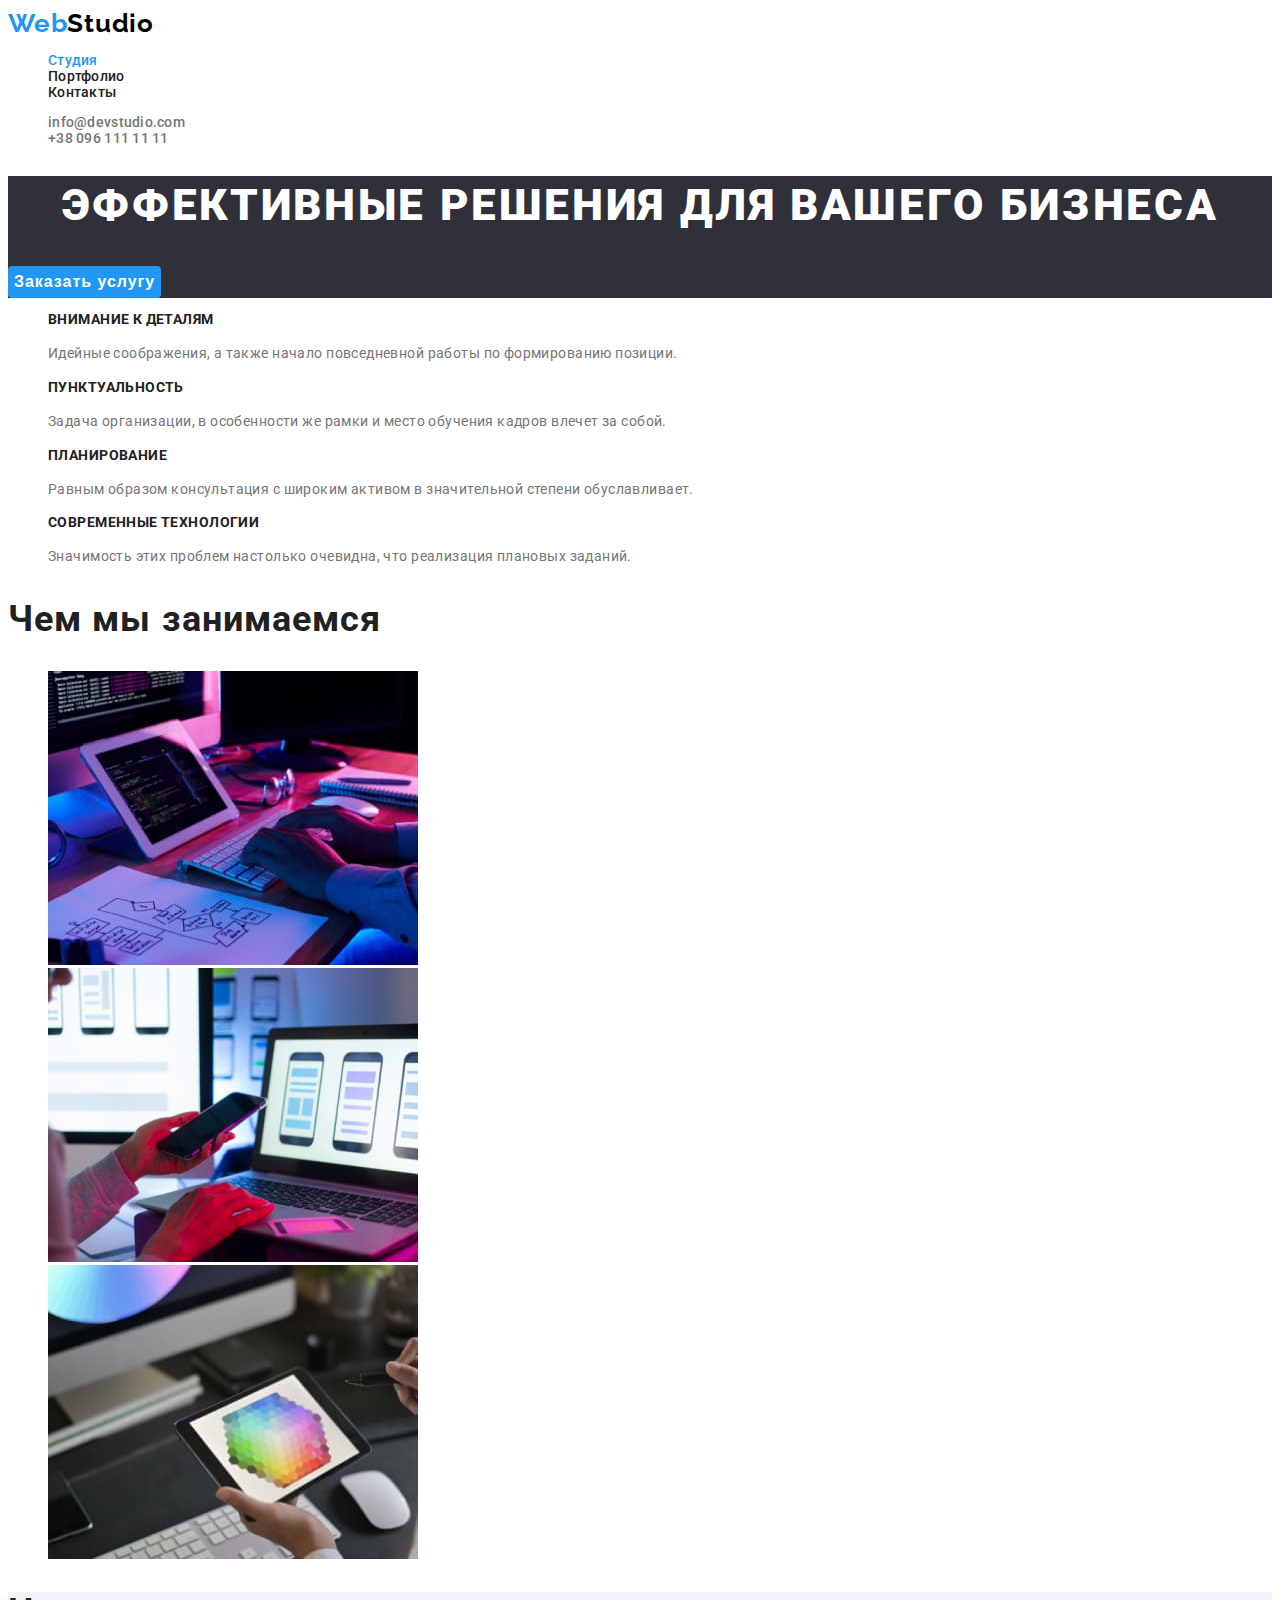
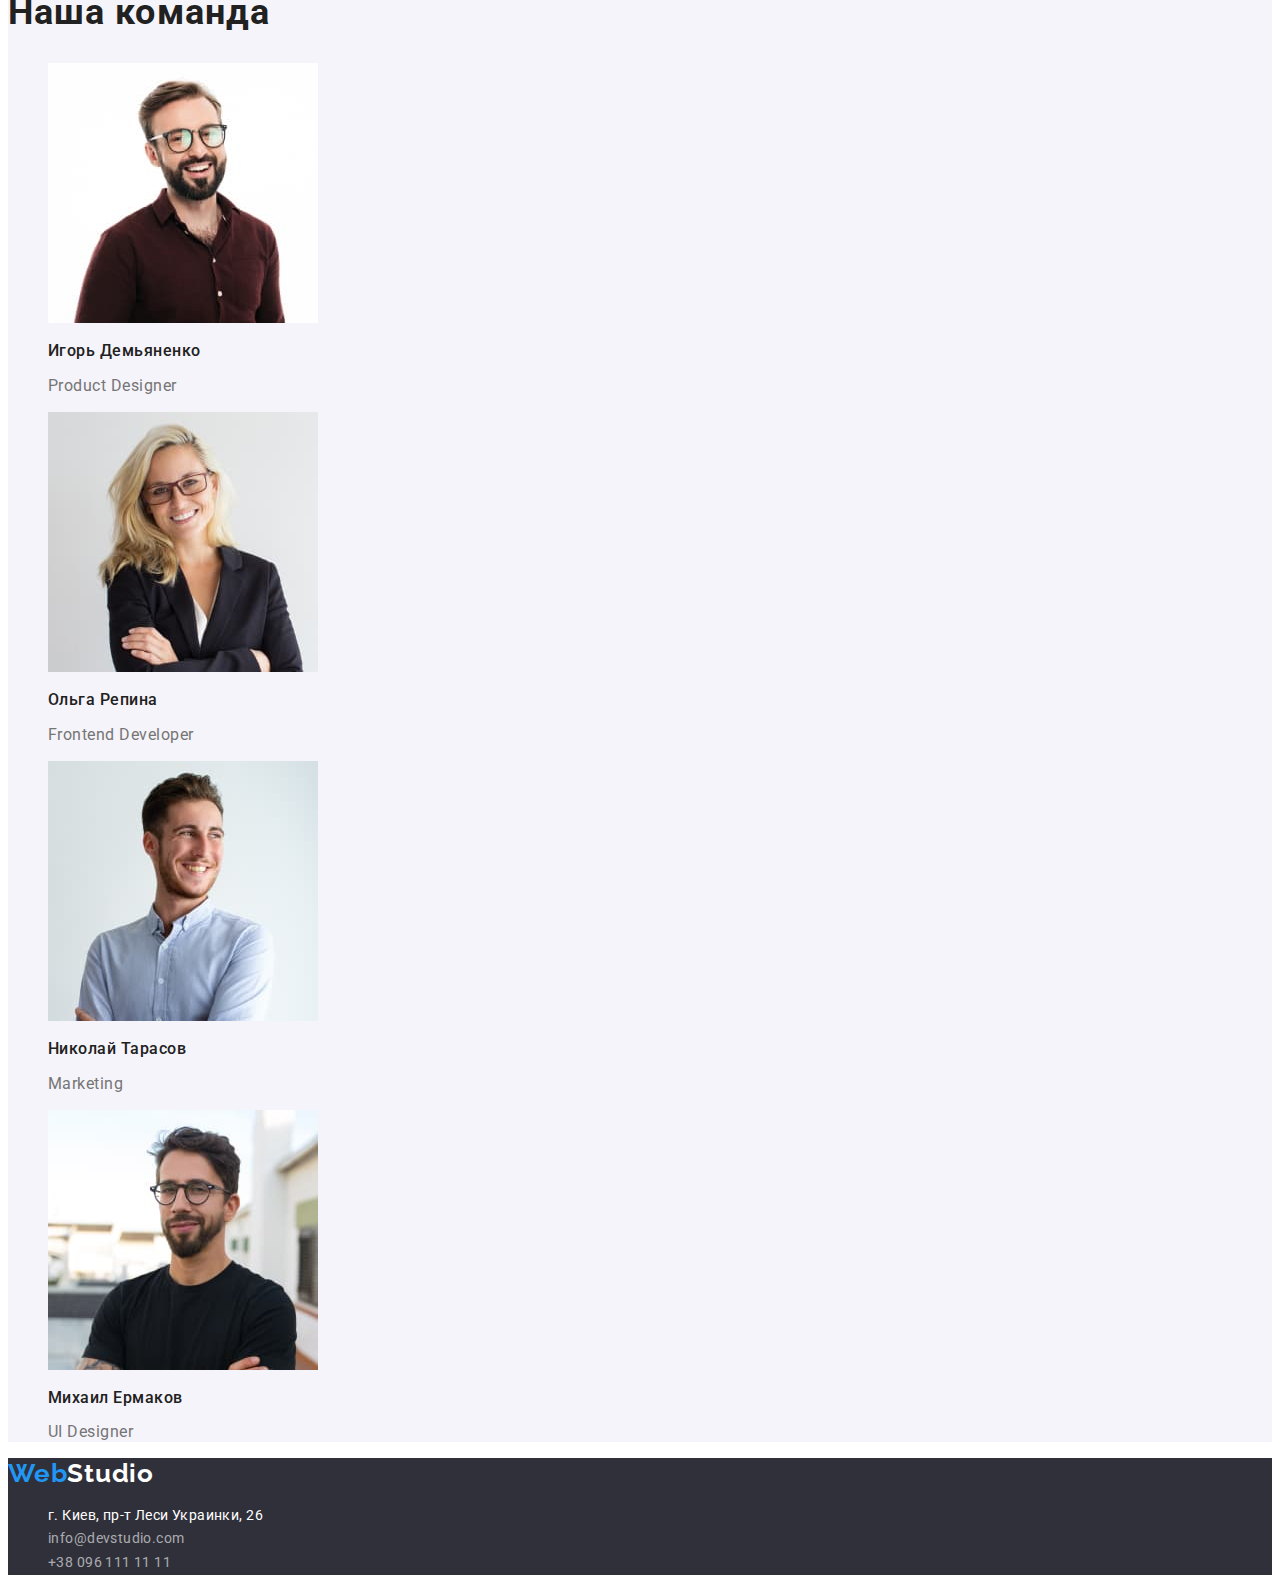
<file: index.html>
<!DOCTYPE html>
<html lang="ru">
  <head>
    <meta charset="UTF-8" />
    <meta http-equiv="X-UA-Compatible" content="IE=edge" />
    <meta name="viewport" content="width=device-width, initial-scale=1.0" />
    <link rel="preconnect" href="https://fonts.googleapis.com" />
    <link rel="preconnect" href="https://fonts.gstatic.com" crossorigin />
    <link
      href="https://fonts.googleapis.com/css2?family=Raleway:wght@700&family=Roboto:wght@400;500;700;900&display=swap"
      rel="stylesheet"
    />
    <link rel="stylesheet" href="./css/styles.css" />
    <title>Студия</title>
  </head>

  <body>
    <header class="header">
      <nav class="nav">
        <a class="logo link" href="#" lang="en">
          Web<span class="nav__logo--second">Studio</span>
        </a>
        <ul class="nav__list list">
          <li class="nav__list__item">
            <a class="nav__link current link" href="#">Студия</a>
          </li>
          <li class="nav__list__item">
            <a class="nav__link link" href="./portfolio.html">Портфолио</a>
          </li>
          <li class="nav__list__item link"><a class="nav__link link" href="#">Контакты</a></li>
        </ul>
      </nav>
      <ul class="header__contact list">
        <li class="contact__item">
          <a class="contact__link link" href="mailto:info@devstudio.com" lang="en"
            >info@devstudio.com</a
          >
        </li>
        <li class="contact__item">
          <a class="contact__link link" href="tel:+380961111111">+38 096 111 11 11</a>
        </li>
      </ul>
    </header>
    <main>
      <section class="hero">
        <h1 class="hero__head">Эффективные решения для вашего бизнеса</h1>
        <button class="hero__btn" type="button">Заказать услугу</button>
      </section>
      <section class="advantage">
        <h2 hidden>Наши преимущества</h2>
        <ul class="advantage__list list">
          <li class="advantage__item">
            <h3 class="advantage__item__head">Внимание к деталям</h3>
            <p class="advantage__item__info">
              Идейные соображения, а также начало повседневной работы по формированию позиции.
            </p>
          </li>
          <li class="advantage__item">
            <h3 class="advantage__item__head">Пунктуальность</h3>
            <p class="advantage__item__info">
              Задача организации, в особенности же рамки и место обучения кадров влечет за собой.
            </p>
          </li>
          <li class="advantage__item">
            <h3 class="advantage__item__head">Планирование</h3>
            <p class="advantage__item__info">
              Равным образом консультация с широким активом в значительной степени обуславливает.
            </p>
          </li>
          <li class="advantage__item">
            <h3 class="advantage__item__head">Современные технологии</h3>
            <p class="advantage__item__info">
              Значимость этих проблем настолько очевидна, что реализация плановых заданий.
            </p>
          </li>
        </ul>
      </section>
      <section class="service">
        <h2 class="service__head second-head">Чем мы занимаемся</h2>
        <ul class="service__list list">
          <li class="servise__list__item">
            <img
              src="./images/project/box1.jpg"
              width="370"
              height="294"
              alt="Человек пишет код"
              class="servise__item__img"
            />
          </li>
          <li class="servise__list__item">
            <img
              src="./images/project/box2.jpg"
              width="370"
              height="294"
              alt="Проверка интерфейса на телефоне"
              class="servise__item__img"
            />
          </li>
          <li class="servise__list__item">
            <img
              src="./images/project/box3.jpg"
              width="370"
              height="294"
              alt="Выбор палитры цветов"
              class="servise__item__img"
            />
          </li>
        </ul>
      </section>
      <section class="team">
        <h2 class="team__head second-head">Наша команда</h2>
        <ul class="team__list list">
          <li class="team__list__item">
            <img
              class="team__item__img"
              src="./images/team/img.jpg"
              width="270"
              height="260"
              alt="Фото Игоря Демьяненко"
            />
            <h3 class="team__item__head">Игорь Демьяненко</h3>
            <p class="team__item__position" lang="en">Product Designer</p>
          </li>
          <li class="team__list__item">
            <img
              class="team__item__img"
              src="./images/team/img-1.jpg"
              width="270"
              height="260"
              alt="Фото Ольги Репиной"
            />
            <h3 class="team__item__head">Ольга Репина</h3>
            <p class="team__item__position" lang="en">Frontend Developer</p>
          </li>
          <li class="team__list__item">
            <img
              class="team__item__img"
              src="./images/team/img-2.jpg"
              width="270"
              height="260"
              alt="Фото Николая Тарасова"
            />
            <h3 class="team__item__head">Николай Тарасов</h3>
            <p class="team__item__position" lang="en">Marketing</p>
          </li>
          <li class="team__list__item">
            <img
              class="team__item__img"
              src="./images/team/img-3.jpg"
              width="270"
              height="260"
              alt="Фото Михаила Ермакова"
            />
            <h3 class="team__item__head">Михаил Ермаков</h3>
            <p class="team__item__position" lang="en">UI Designer</p>
          </li>
        </ul>
      </section>
    </main>
    <footer class="footer">
      <a class="logo link" href="#"> Web<span class="footer__logo--second">Studio</span> </a>
      <address class="address">
        <ul class="address__list list">
          <li class="address__list__item">
            <a href="#" class="address__map link">г. Киев, пр-т Леси Украинки, 26</a>
          </li>
          <li class="address__list__item">
            <a href="mailto:info@devstudio.com" class="address__contact link">info@devstudio.com</a>
          </li>
          <li class="address__list__item">
            <a href="tel:+380961111111" class="address__contact link">+38 096 111 11 11</a>
          </li>
        </ul>
      </address>
    </footer>
  </body>
</html>
</file>
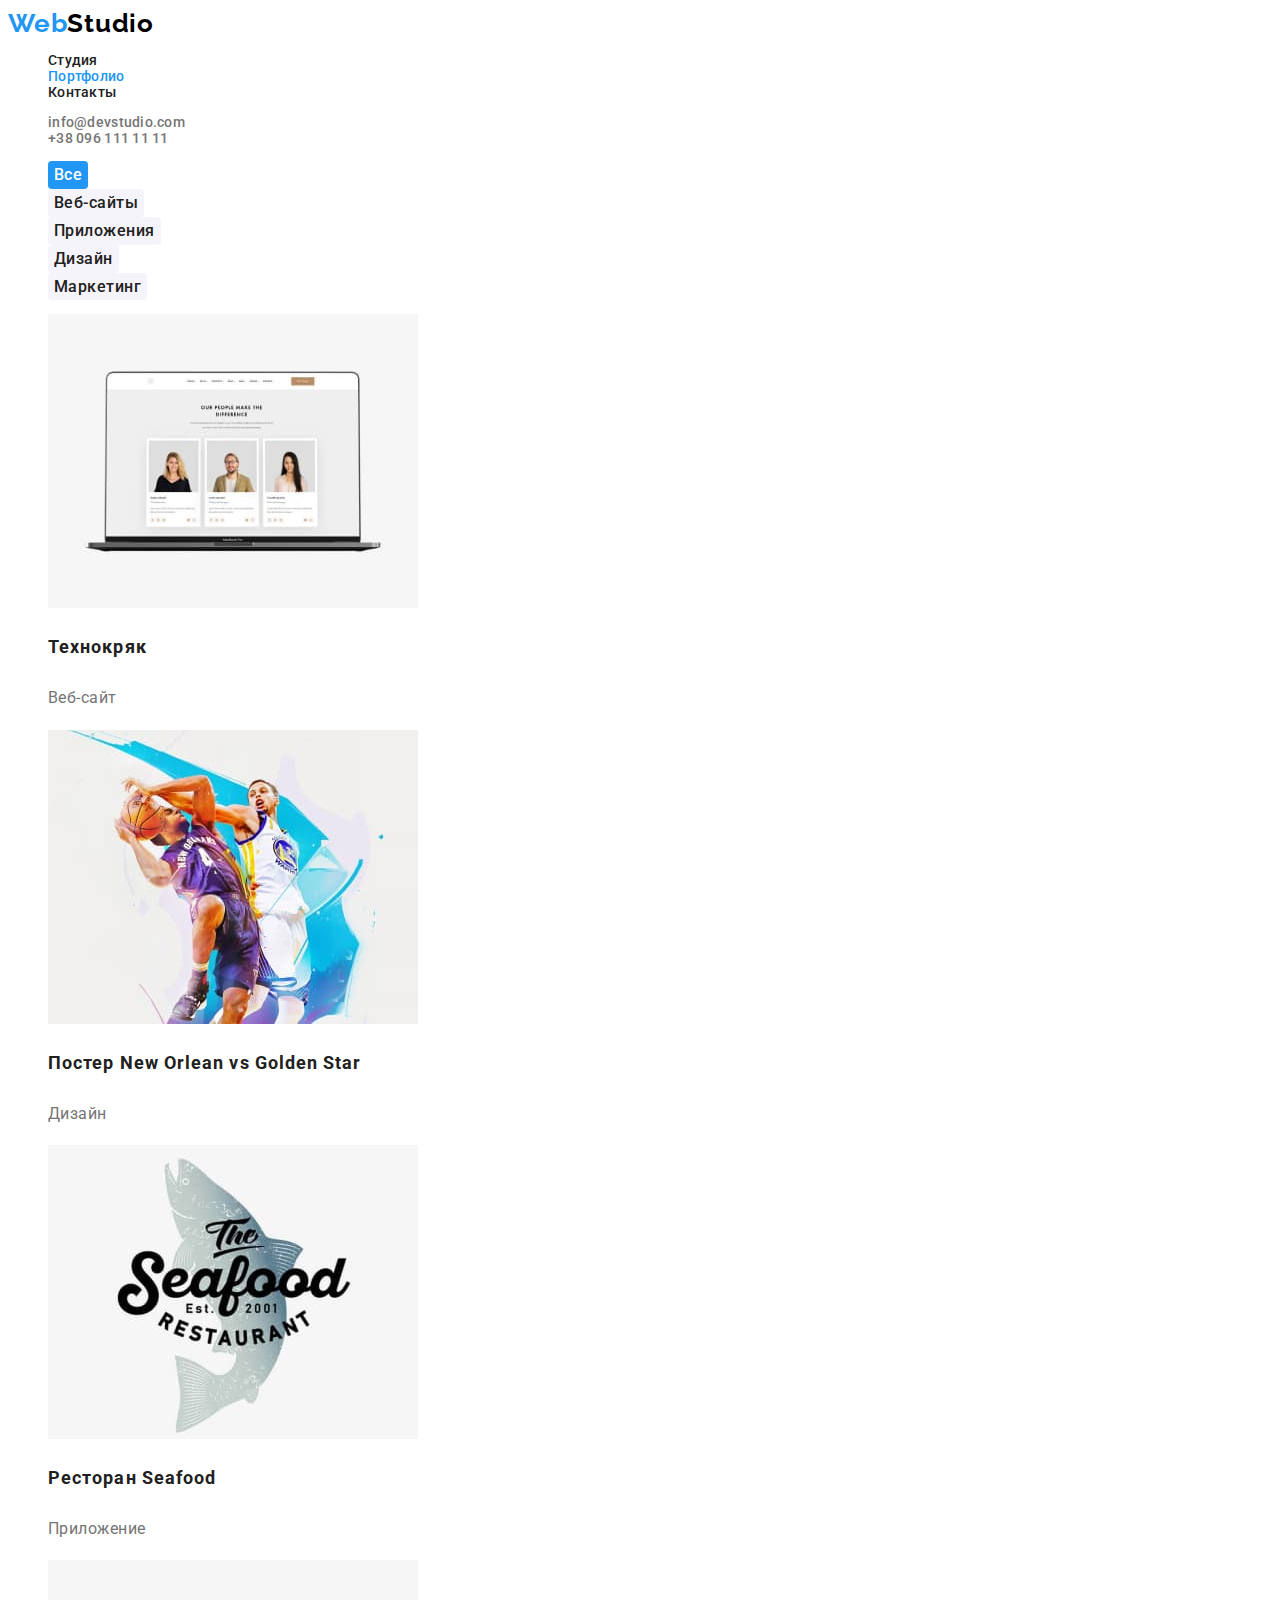
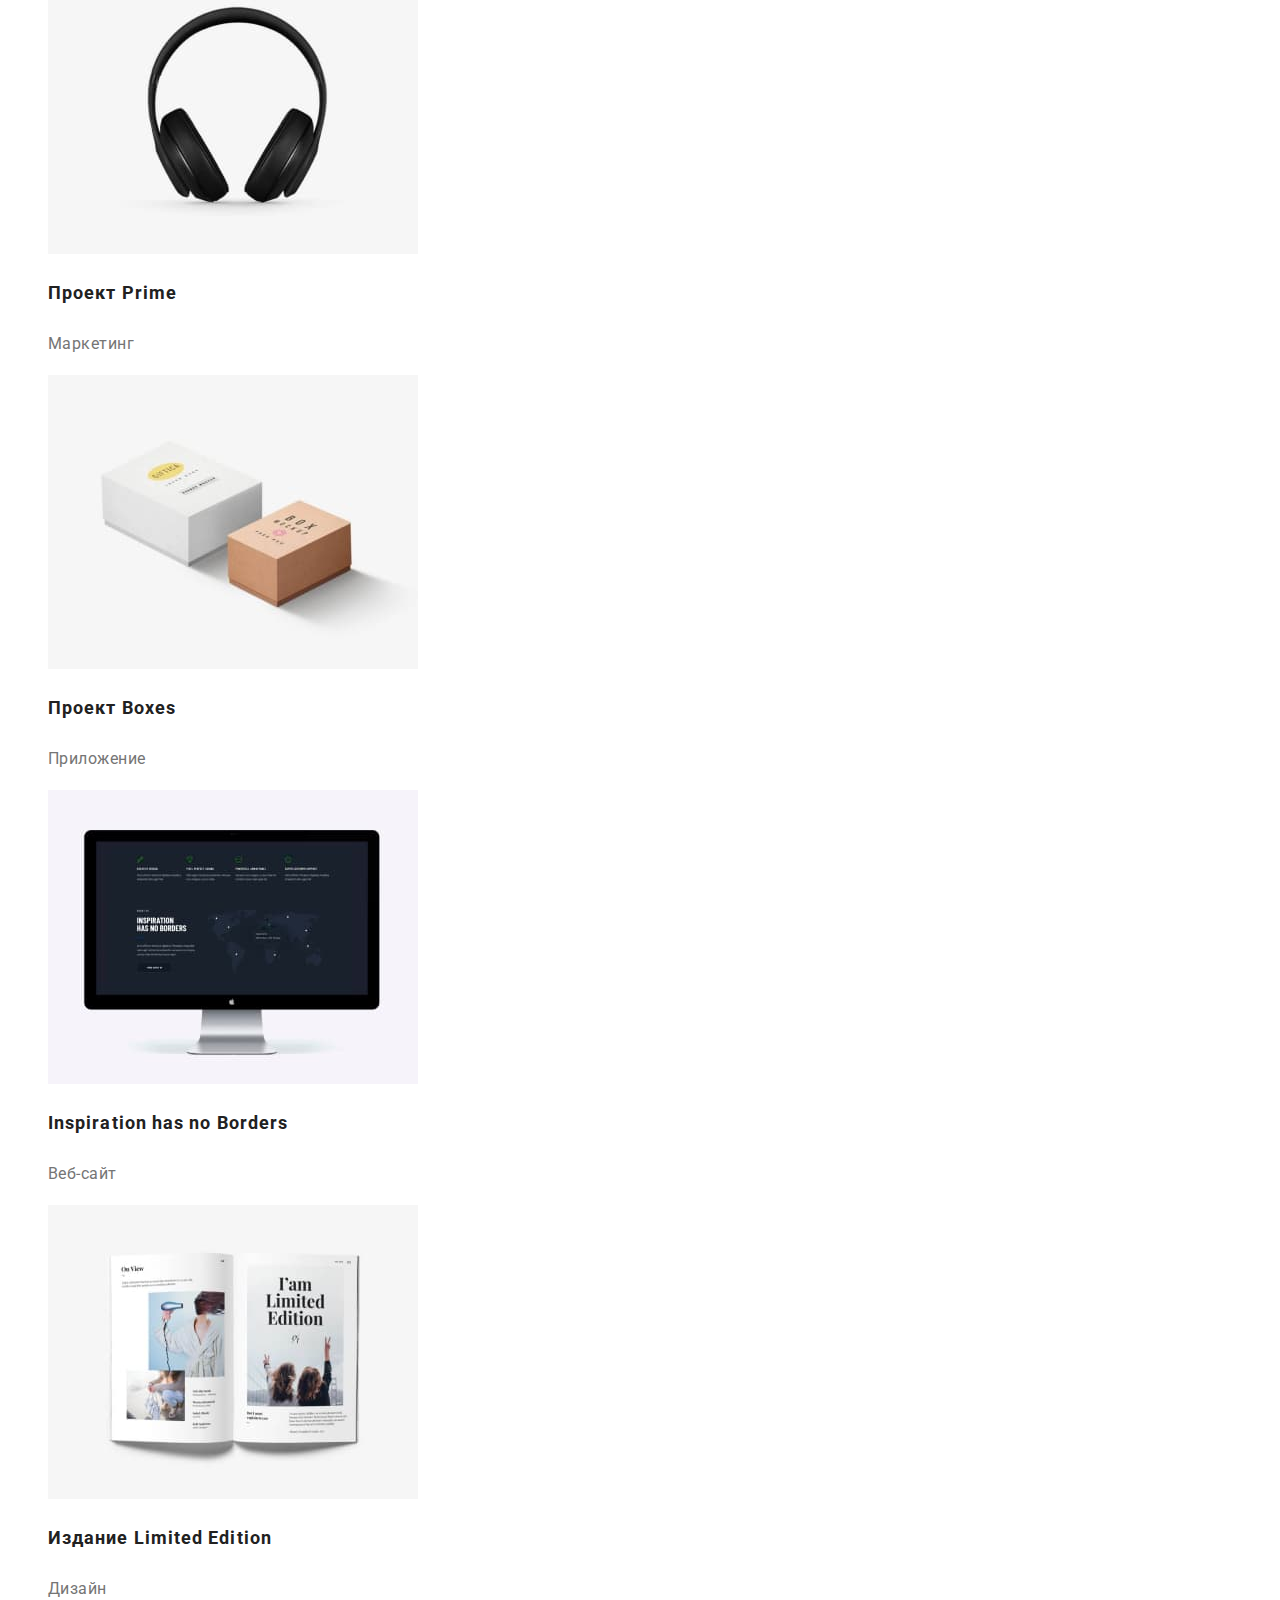
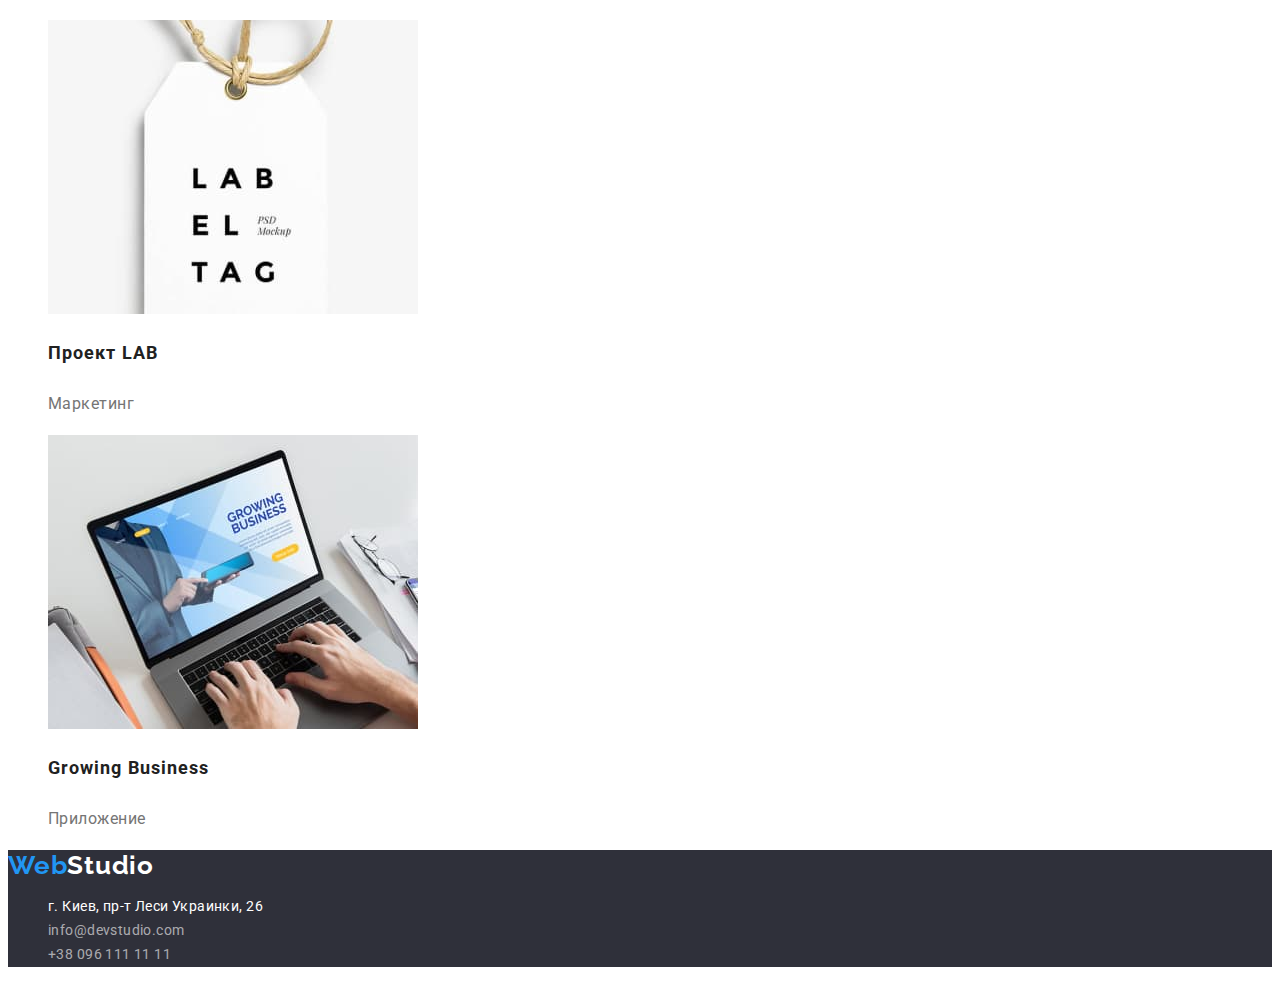
<file: portfolio.html>
<!DOCTYPE html>
<html lang="ru">
  <head>
    <meta charset="UTF-8" />
    <meta http-equiv="X-UA-Compatible" content="IE=edge" />
    <meta name="viewport" content="width=device-width, initial-scale=1.0" />
    <link rel="preconnect" href="https://fonts.googleapis.com" />
    <link rel="preconnect" href="https://fonts.gstatic.com" crossorigin />
    <link
      href="https://fonts.googleapis.com/css2?family=Raleway:wght@700&family=Roboto:wght@400;500;700;900&display=swap"
      rel="stylesheet"
    />
    <link rel="stylesheet" href="./css/styles.css" />
    <title>Портфолио</title>
  </head>

  <body>
    <header class="header">
      <nav class="nav">
        <a class="logo link" href="#"> Web<span class="nav__logo--second">Studio</span> </a>
        <ul class="nav__list list">
          <li class="nav__list__item"><a class="nav__link link" href="./index.html">Студия</a></li>
          <li class="nav__list__item"><a class="nav__link current link" href="#">Портфолио</a></li>
          <li class="nav__list__item"><a class="nav__link link" href="#">Контакты</a></li>
        </ul>
      </nav>
      <ul class="header__contact list">
        <li class="contact__item">
          <a class="contact__link link" href="mailto:info@devstudio.com">info@devstudio.com</a>
        </li>
        <li class="contact__item">
          <a class="contact__link link" href="tel:+380961111111">+38 096 111 11 11</a>
        </li>
      </ul>
    </header>
    <main>
      <section class="projects">
        <h1 hidden>Наши проекты</h1>
        <ul class="projects__btns list">
          <li class="project__btns__item">
            <button class="projects__btn current__btn" type="button">Все</button>
          </li>
          <li class="project__btns__item">
            <button class="projects__btn" type="button">Веб-сайты</button>
          </li>
          <li class="project__btns__item">
            <button class="projects__btn" type="button">Приложения</button>
          </li>
          <li class="project__btns__item">
            <button class="projects__btn" type="button">Дизайн</button>
          </li>
          <li class="project__btns__item">
            <button class="projects__btn" type="button">Маркетинг</button>
          </li>
        </ul>
        <ul class="projects__portfolio list">
          <li class="portfolio_item">
            <img
              class="portfolio__item__img"
              src="./images/portfolio/img.jpg"
              alt="Технокряк"
              width="370"
              height="294"
            />
            <h3 class="portfolio__item__name">Технокряк</h3>
            <p class="portfolio__item__product">Веб-сайт</p>
          </li>
          <li class="portfolio_item">
            <img
              class="portfolio__item__img"
              src="./images/portfolio/img-1.jpg"
              alt="Постер New Orlean vs Golden Star"
              width="370"
              height="294"
            />
            <h3 class="portfolio__item__name">
              Постер <span lang="en">New Orlean vs Golden Star</span>
            </h3>
            <p class="portfolio__item__product">Дизайн</p>
          </li>
          <li class="portfolio_item">
            <img
              class="portfolio__item__img"
              src="./images/portfolio/img-2.jpg"
              alt="Ресторан Seafood"
              width="370"
              height="294"
            />
            <h3 class="portfolio__item__name">Ресторан <span lang="en">Seafood</span></h3>
            <p class="portfolio__item__product">Приложение</p>
          </li>
          <li class="portfolio_item">
            <img
              class="portfolio__item__img"
              src="./images/portfolio/img-3.jpg"
              alt="Проект Prime"
              width="370"
              height="294"
            />
            <h3 class="portfolio__item__name">Проект <span lang="en">Prime</span></h3>
            <p class="portfolio__item__product">Маркетинг</p>
          </li>
          <li class="portfolio_item">
            <img
              class="portfolio__item__img"
              src="./images/portfolio/img-4.jpg"
              alt="Проект Boxes"
              width="370"
              height="294"
            />
            <h3 class="portfolio__item__name">Проект <span lang="en">Boxes</span></h3>
            <p class="portfolio__item__product">Приложение</p>
          </li>
          <li class="portfolio_item">
            <img
              class="portfolio__item__img"
              src="./images/portfolio/img-5.jpg"
              alt="Inspiration has no Borders"
              width="370"
              height="294"
            />
            <h3 class="portfolio__item__name" lang="en">Inspiration has no Borders</h3>
            <p class="portfolio__item__product">Веб-сайт</p>
          </li>
          <li class="portfolio_item">
            <img
              class="portfolio__item__img"
              src="./images/portfolio/img-6.jpg"
              alt="Издание Limited Edition"
              width="370"
              height="294"
            />
            <h3 class="portfolio__item__name">Издание <span lang="en">Limited Edition</span></h3>
            <p class="portfolio__item__product">Дизайн</p>
          </li>
          <li class="portfolio_item">
            <img
              class="portfolio__item__img"
              src="./images/portfolio/img-7.jpg"
              alt="Проект LAB"
              width="370"
              height="294"
            />
            <h3 class="portfolio__item__name">Проект LAB</h3>
            <p class="portfolio__item__product">Маркетинг</p>
          </li>
          <li class="portfolio_item">
            <img
              class="portfolio__item__img"
              src="./images/portfolio/img-8.jpg"
              alt="Growing Business"
              width="370"
              height="294"
            />
            <h3 class="portfolio__item__name" lang="en">Growing Business</h3>
            <p class="portfolio__item__product">Приложение</p>
          </li>
        </ul>
      </section>
    </main>
    <footer class="footer">
      <a class="logo link" href="#"> Web<span class="footer__logo--second">Studio</span> </a>
      <address class="address">
        <ul class="address__list list">
          <li class="address__list__item">
            <a href="#" class="address__map link">г. Киев, пр-т Леси Украинки, 26</a>
          </li>
          <li class="address__list__item">
            <a href="mailto:info@devstudio.com" class="address__contact link" lang="en"
              >info@devstudio.com</a
            >
          </li>
          <li class="address__list__item">
            <a href="tel:+380961111111" class="address__contact link">+38 096 111 11 11</a>
          </li>
        </ul>
      </address>
    </footer>
  </body>
</html>
</file>
<file: css/styles.css>
:root{
    --main--black:#212121;
    --link--color:#2196F3;
    --text--color:#757575;
    --black--color:#000;
    --white--color:#fff;
    --bg--color:#F5F4FA;
    --background--section:#2F303A;
}



body{
    font-family: Roboto, sans-serif;
    color: var(--main--black);
    font-size: 14px;
}
.link{
    text-decoration: none;
}
.list{
    list-style: none;
}

.header{
    background: var(--white--color);
}
.logo{
    font-family: 'Raleway';
    font-weight: 700;
    font-size: 26px;
    letter-spacing: 0.03em;
    line-height: 1.2;
    color: var(--link--color);
}

.nav__logo--second{
    color: var(--black--color);
}

.nav__list{
    font-weight: 500;
    line-height: 1.14;
    letter-spacing: 0.02em;
}

.nav__link{
    color: var(--main--black);
}

.current{
    color: var(--link--color);
}

.nav__link:hover,
.nav__link:focus{
    color: var(--link--color);
}

.header__contact{
    font-weight: 500;
    line-height: 1.14;
    letter-spacing: 0.02em;
}

.contact__link{
    color: var(--text--color);
}

.contact__link:hover,
.contact__link:focus {
    color: var(--link--color);
}

.hero{
    background: var(--background--section);
}
.hero__head{
    font-weight: 900;
    font-size: 44px;
    line-height: 1.36;
    text-align: center;
    letter-spacing: 0.06em;
    text-transform: uppercase;
    color: var(--white--color);
}

.hero__btn{
    font-weight: 700;
    font-size: 16px;
    line-height: 1.88;
    letter-spacing: 0.06em;
    color: var(--white--color);
    background: var(--link--color);
    border-radius: 4px;
    border: none;
    cursor: pointer;
}

.advantage__item__head{
    font-size: 14px;
    letter-spacing: 0.03em;
    text-transform: uppercase;
    line-height: 1.14;
}

.advantage__item__info{
    line-height: 1.71;
    letter-spacing: 0.03em;
    color: var(--text--color);
}

.team{
    background: var(--bg--color);
}
.second-head{
    font-size: 36px;
    line-height: 1.16;
    letter-spacing: 0.03em;
}


.team__item__head{
    font-weight: 500;
    font-size: 16px;
    line-height: 1.18;
    letter-spacing: 0.03em;
}

.team__item__position{
   font-size: 16px;
   line-height: 1.18;
    letter-spacing: 0.03em;
    color: var(--text--color);
}


.footer {
    background: var(--background--section);
}

.footer__logo--second {
    color: var(--white--color);
}

.address {
    line-height: 1.71;
    letter-spacing: 0.03em;
    font-style: normal;
}

.address__map {
    color: var(--white--color);
}

.address__contact {
    color: rgba(255, 255, 255, 0.6);
}






/* ------------------------------------------PORTFOLIO------------------------------------------ */

.projects__btn{
    font-family: Roboto;
    font-weight: 500;
    font-size: 16px;
    line-height: 1.62;       
    text-align: center;
    letter-spacing: 0.03em;
    color:var(--main--black);
    background: var(--bg--color);
    border-radius: 4px;
    border: none;
    cursor: pointer;

}

.projects__btn:hover,
.projects__btn:focus{
    background: var(--link--color);
    color: var(--white--color);
    box-shadow: 0px 3px 1px rgba(0, 0, 0, 0.1), 0px 1px 2px rgba(0, 0, 0, 0.08), 0px 2px 2px rgba(0, 0, 0, 0.12); 
}

.current__btn{
    background: var(--link--color);
    color: var(--white--color);
}


.portfolio__item__name{
    font-weight: 700;
    font-size: 18px;
    line-height: 2;
    letter-spacing: 0.06em;
}

.portfolio__item__product{
    font-size: 16px;
    line-height: 1.88;
    letter-spacing: 0.03em;
    color: var(--text--color);
}
</file>
